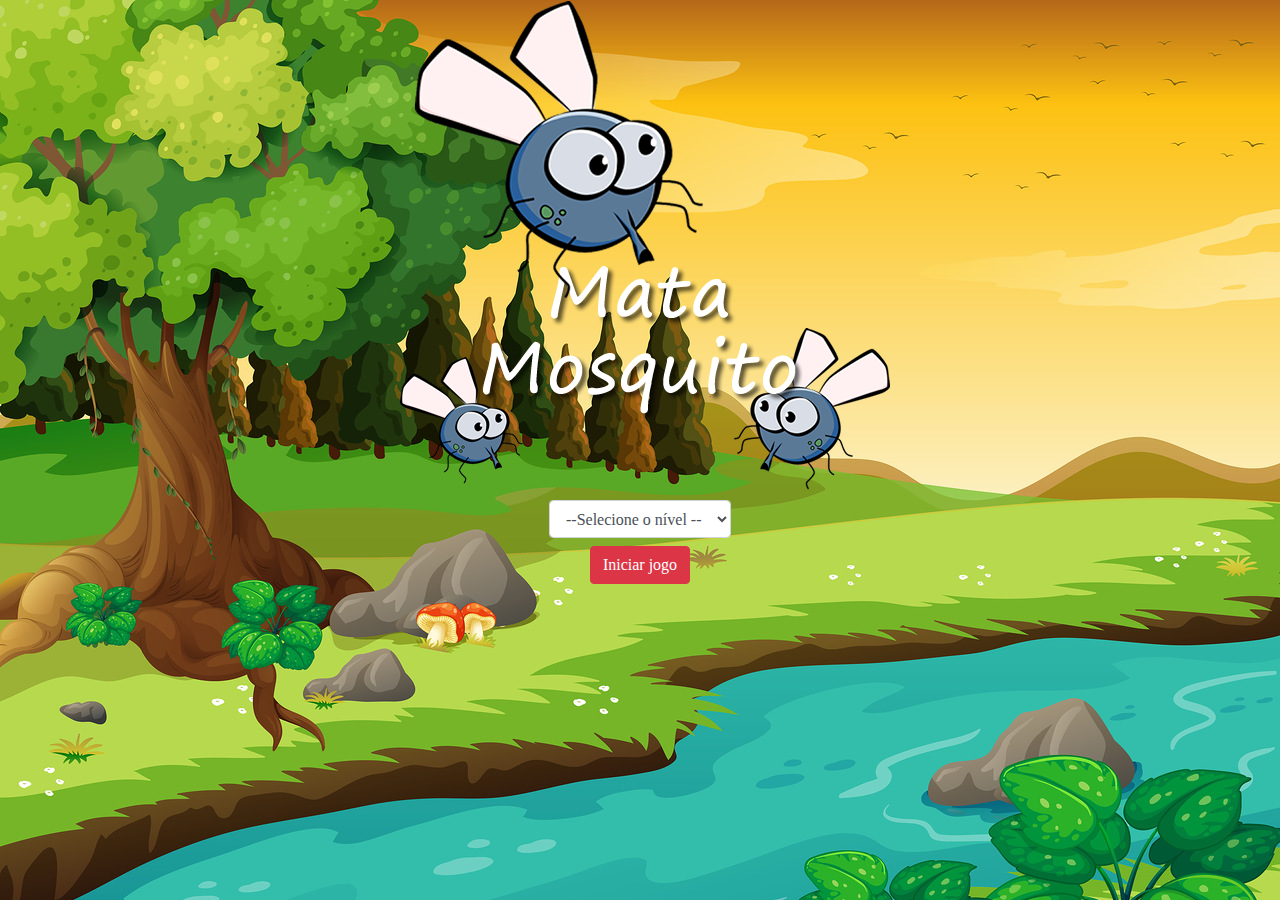
<file: index.html>
<!DOCTYPE html>
<html>
    <head>
        <meta charset="utf-8" />
        <meta http-equiv="X-UA-Compatible" content="IE=edge">
        <title>jogo mata mosca</title>
        <meta name="viewport" content="width=device-width, initial-scale=1">

        <link rel="stylesheet" href="https://stackpath.bootstrapcdn.com/bootstrap/4.2.1/css/bootstrap.min.css" />
        <link href="css/style.css" rel="stylesheet" type="text/css" />

        <script>
            function iniciarJogo(){
                var nivel = document.getElementById('nivel').value;

                if(nivel === ''){
                    alert('informe um nível!');
                    return false;
                }

                window.location.href = 'jogo.html?'+ nivel;
            }
        </script>
    </head>
    <body>
        <div class="container">
            <div class="row">
                <div class="col">
                    <div class="d-flex justify-content-center">
                        <img src="img/game.png" />
                    </div>
                </div>
            </div>

            
            <div class="row">
                <div class="col">
                    <div class="d-flex justify-content-center">
                        <div class="mb-2">
                            <select class="form-control" id="nivel">
                                <option value="">--Selecione o nível --</option>
                                <option value="normal">normal</option>
                                <option value="dificil">difícil</option>
                                <option value="chickNorris">Chick Norris</option>
                            </select>
                        </div>
                    </div>
                </div>
            </div>

            <div class="row">
                <div class="col">
                    <div class="d-flex justify-content-center">
                        <button type="button" class="btn btn-danger btn-log" onclick="iniciarJogo()">
                         Iniciar jogo</button>
                    </div>
                </div>
            </div>
        </div>
    </body>
</html>
</file>
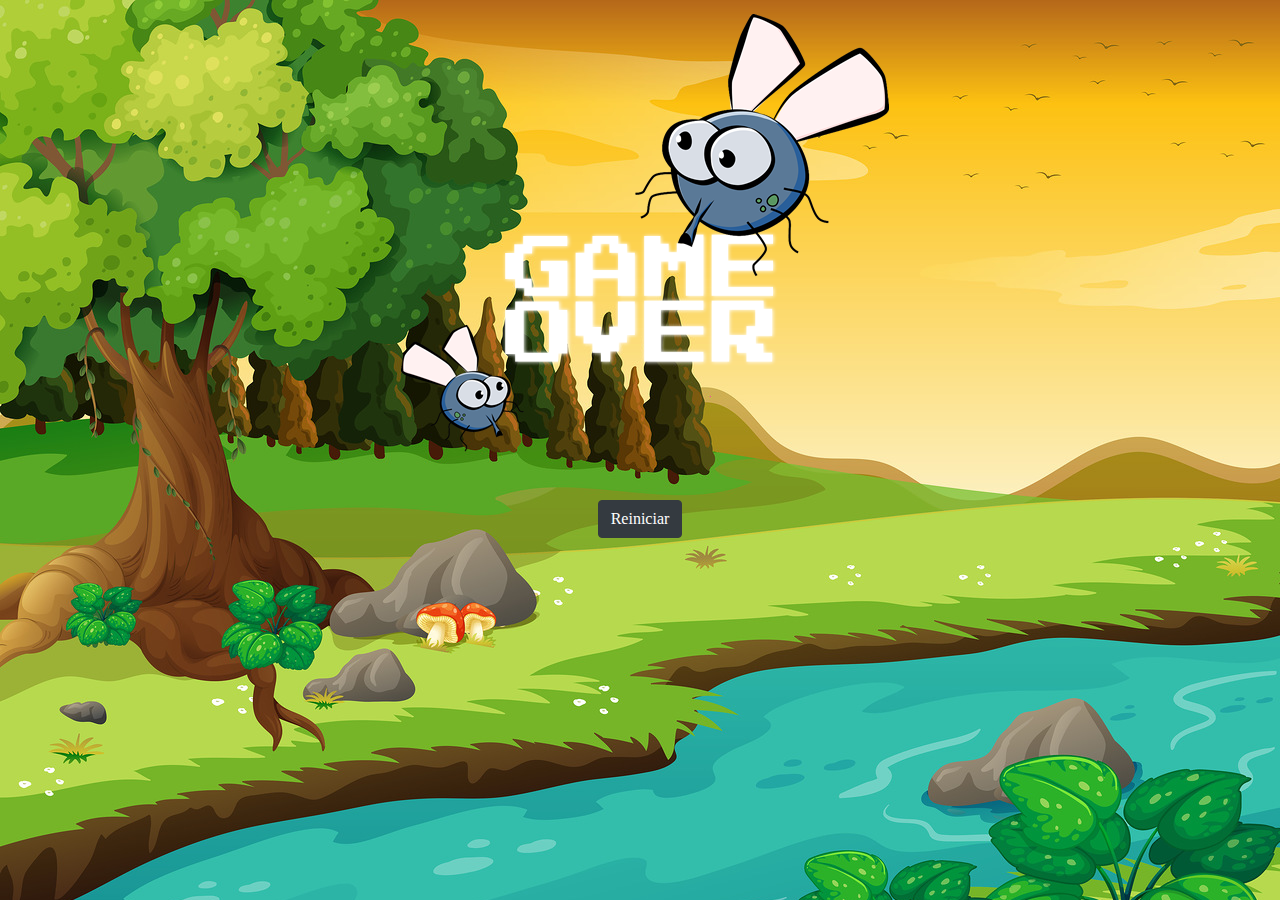
<file: fim_jogo.html>
<!DOCTYPE html>
<html>
    <head>
        <meta charset="utf-8" />
        <meta http-equiv="X-UA-Compatible" content="IE=edge">
        <title>jogo mata mosca</title>
        <meta name="viewport" content="width=device-width, initial-scale=1">

        <link rel="stylesheet" href="https://stackpath.bootstrapcdn.com/bootstrap/4.2.1/css/bootstrap.min.css" />
        <link href="css/style.css" rel="stylesheet" type="text/css" />
    </head>
    <body>
        <div class="container">
            <div class="row">
                <div class="col">
                    <div class="d-flex justify-content-center">
                        <img src="img/game_over.png" />
                    </div>
                </div>
            </div>


            <div class="row">
                <div class="col">
                    <div class="d-flex justify-content-center">
                        <button type="button" class="btn btn-dark btn-log"
                         onclick="window.location.href= 'index.html'">
                         Reiniciar</button>
                    </div>
                </div>
            </div>
        </div>
    </body>
</html>
</file>
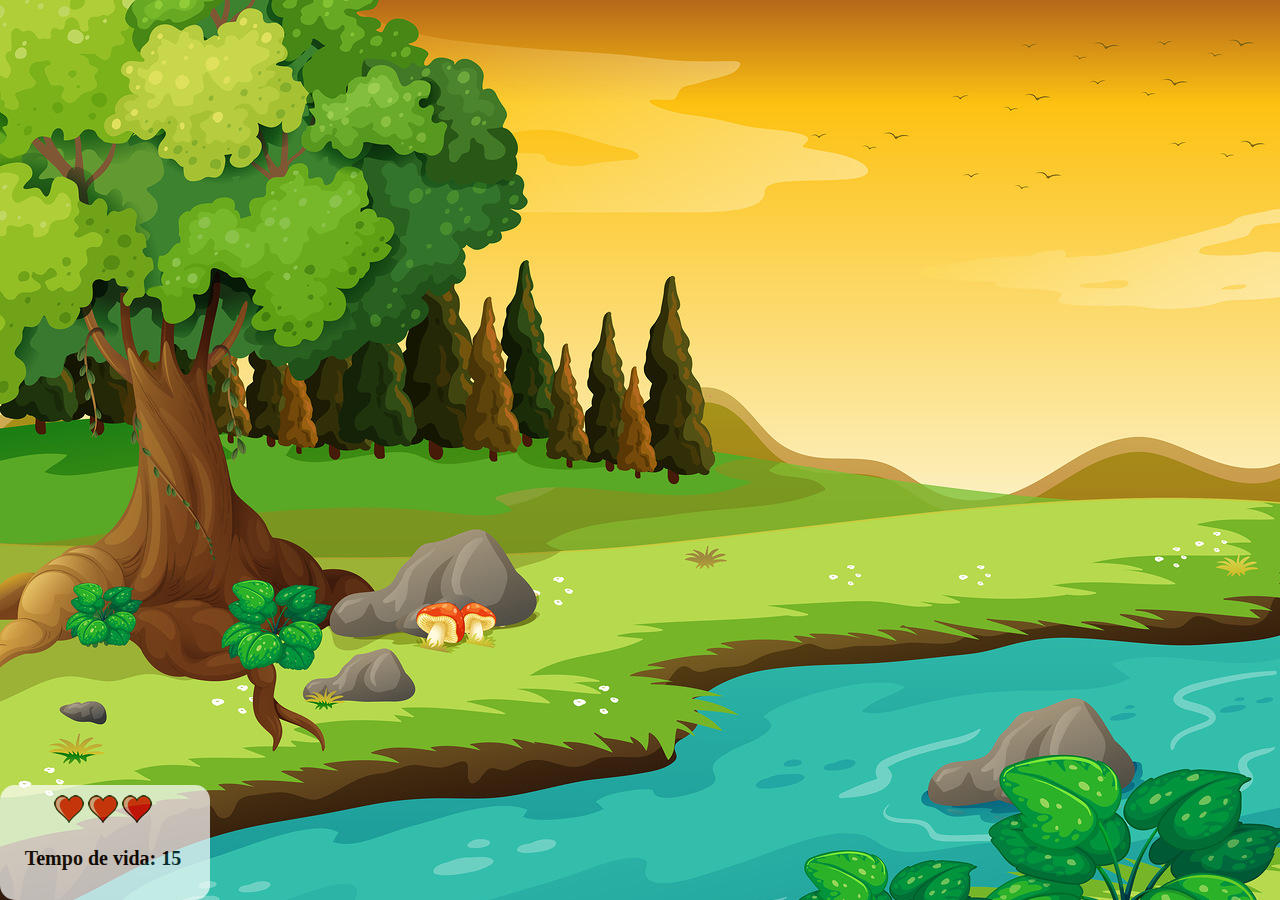
<file: jogo.html>
<!DOCTYPE html>
<html>
    <head>
        <meta charset="utf-8" />
        <meta http-equiv="X-UA-Compatible" content="IE=edge">
        <title>Jogo Mata Mosca</title>
        <meta name="viewport" content="width=device-width, initial-scale=1">
        <link rel="stylesheet" type="text/css" media="screen" href="css/style.css" />
        <script src="js/jogo.js"></script>
    </head>
    <body onresize="redimensionarJanela()">
        <div class="painel">
            <div class="vidas">
                <img src="img/coracao_cheio.png" alt="vida" id="v1" />
                <img src="img/coracao_cheio.png" alt="vida" id="v2" />
                <img src="img/coracao_cheio.png" alt="vida" id="v3" />
            </div>
            <div class="cronometro">
                <p>Tempo de vida: <span id="cronometro"></span></p>
            </div>
        </div>

        <script>
            document.getElementById('cronometro').innerHTML = tempo;   

            var criaMosca = setInterval(function(){
                posicaoRandomica();
            }, criaMoscaTempo);
        </script>
    </body>
</html>
</file>
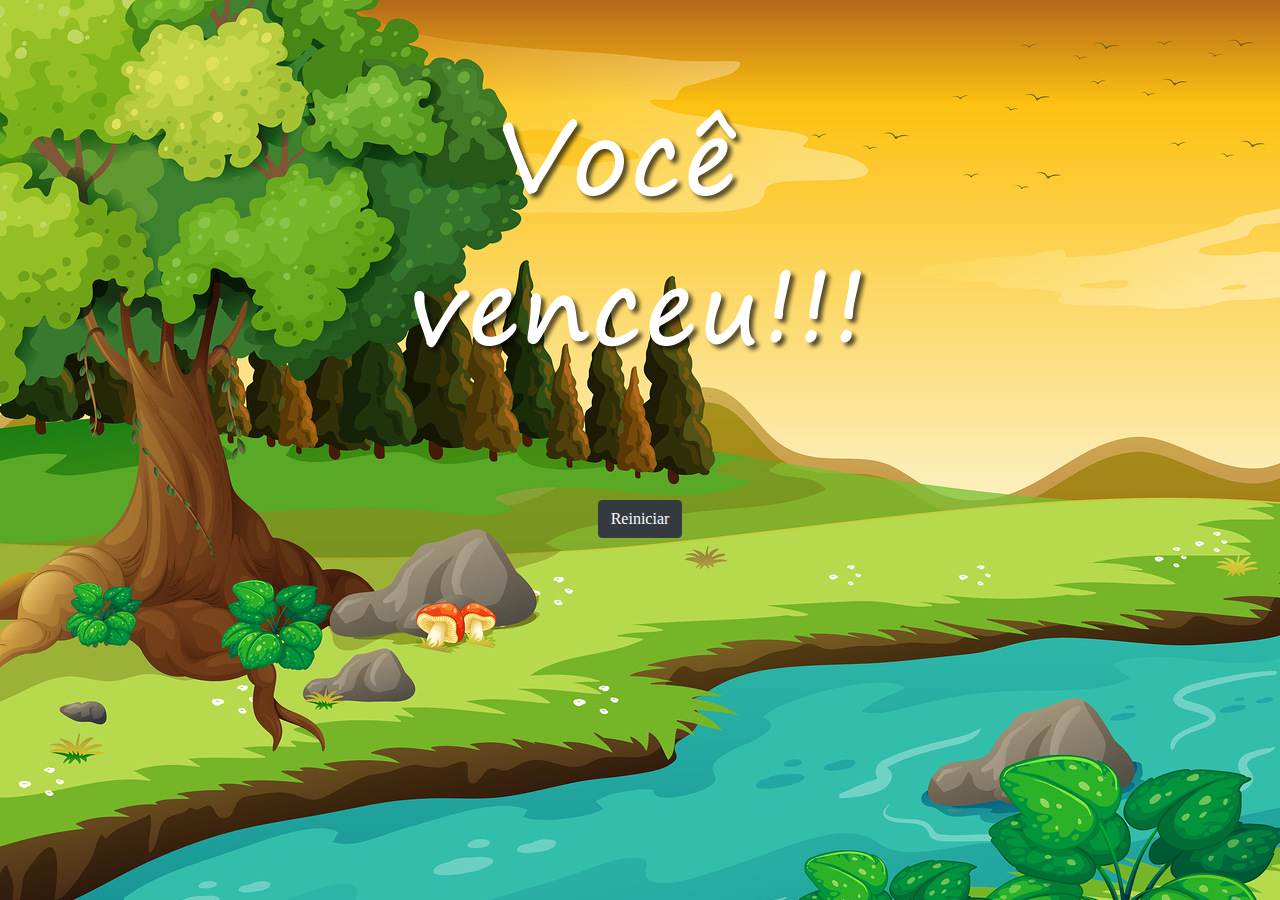
<file: vitoria.html>
<!DOCTYPE html>
<html>
    <head>
        <meta charset="utf-8" />
        <meta http-equiv="X-UA-Compatible" content="IE=edge">
        <title>jogo mata mosca</title>
        <meta name="viewport" content="width=device-width, initial-scale=1">

        <link rel="stylesheet" href="https://stackpath.bootstrapcdn.com/bootstrap/4.2.1/css/bootstrap.min.css" />
        <link href="css/style.css" rel="stylesheet" type="text/css" />
    </head>
    <body>
        <div class="container">
            <div class="row">
                <div class="col">
                    <div class="d-flex justify-content-center">
                        <img src="img/vitoria.png" />
                    </div>
                </div>
            </div>


            <div class="row">
                <div class="col">
                    <div class="d-flex justify-content-center">
                        <button type="button" class="btn btn-dark btn-log"
                         onclick="window.location.href= 'index.html'">
                         Reiniciar</button>
                    </div>
                </div>
            </div>
        </div>
    </body>
</html>
</file>
<file: css/style.css>
html{
    cursor: url('../img/mata_mosca.png') 30 30, auto;
}
body{
    background: url('../img/bg.jpg') no-repeat;
    font-family: 'Trebuchet MS';
/* background-size: cover; */
}



        /* edições painel */
.painel{
    position: absolute;
    width: 190px;
    padding: 10px;
    bottom: 0;
    left: 0;
    background-color: #FFF;
    border-radius: 15px;
    opacity: 0.7;
    text-align: center;
}
.vidas{
    float: left;
    /* border: 1px solid red; */
    display: block;
    width: 186px;
}
.cronometro{
    float: left;
    font-size: 20px;
    font-weight: bold;
    display: block;
    width: 186px;
}



        /* edições da mosca */
.mosca1{
    width: 50px;
    height: 50px;
}
.mosca2{
    width: 70px;
    height: 70px;
}
.mosca3{
    width: 90px;
    height: 90px;
}

.ladoA{
    transform: scaleX(1);
}
.ladoB{
    transform: scaleX(-1);
}
</file>
